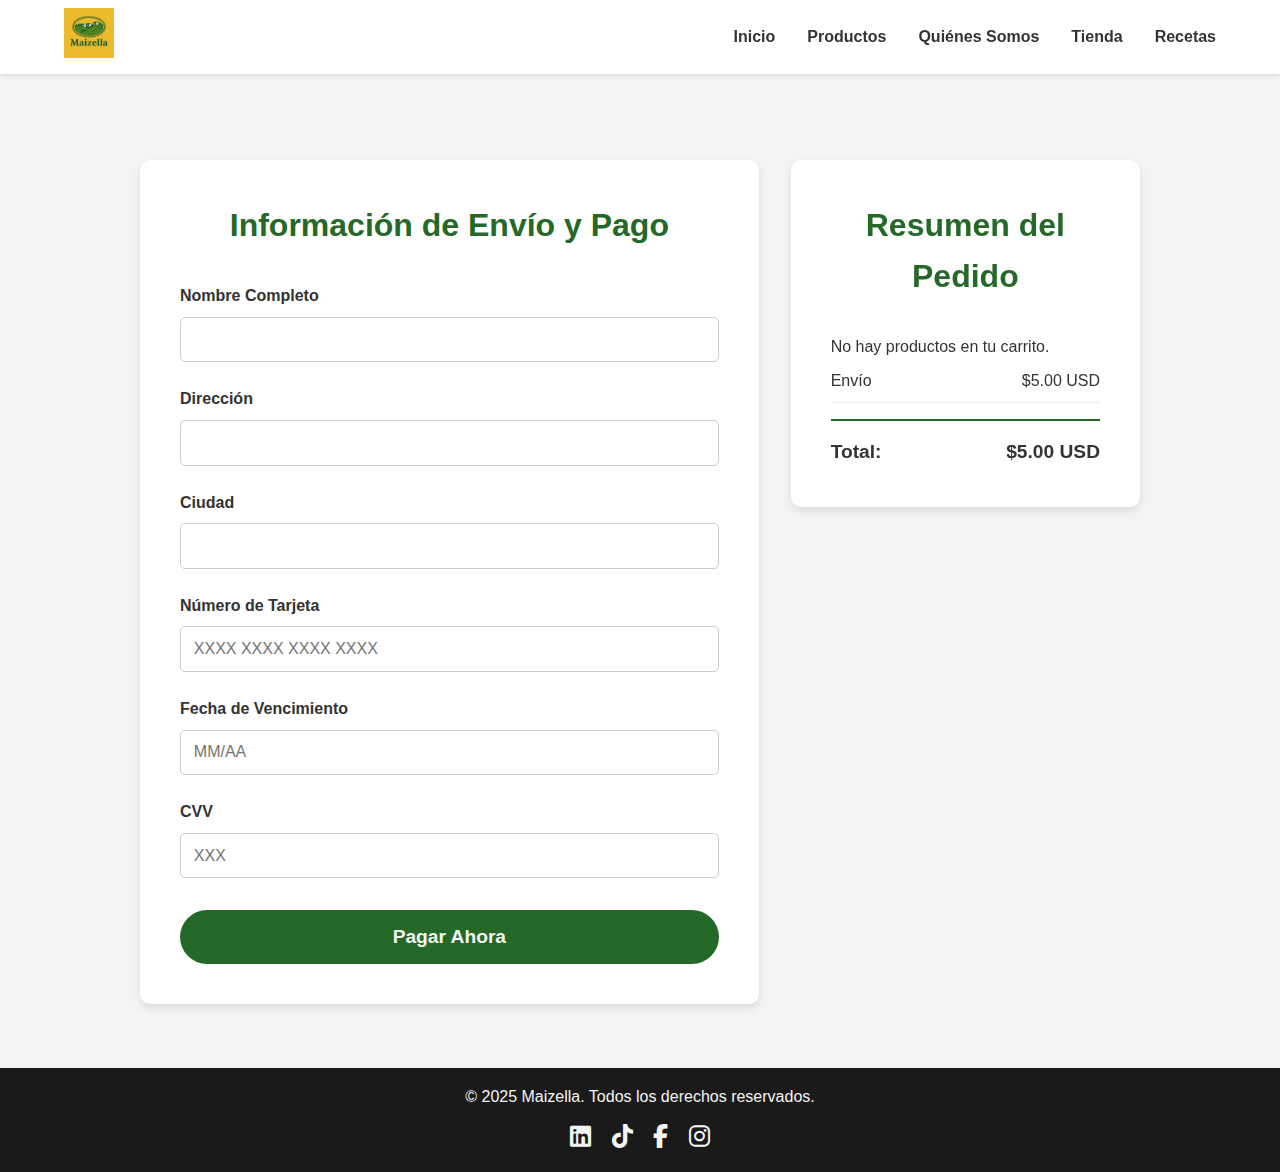
<file: pago.html>
<!DOCTYPE html>
<html lang="es">
<head>
    <meta charset="UTF-8">
    <meta name="viewport" content="width=device-width, initial-scale=1.0">
    <title>Pago - Maizella</title>
    <link rel="stylesheet" href="css/pago.css">
    <link rel="icon" type="image/jpg" href="img/Maizella_logo.jpg">
    <link rel="stylesheet" href="https://cdnjs.cloudflare.com/ajax/libs/font-awesome/6.5.1/css/all.min.css">
</head>
<body>

    <header class="main-header">
        <div class="logo">
            <img src="img/Maizella_logo.jpg" alt="Logo de Maizella">
        </div>
        <nav class="main-nav">
            <ul>
                <li><a href="index.html#inicio">Inicio</a></li>
                <li><a href="index.html#productos">Productos</a></li>
                <li><a href="index.html#quienes-somos">Quiénes Somos</a></li>
                <li><a href="tienda.html">Tienda</a></li>
                <li><a href="index.html#recetas">Recetas</a></li>
            </ul>
        </nav>
    </header>

    <main>
        <section class="content-section">
            <div class="payment-container">
                <div class="payment-form-container">
                    <h2>Información de Envío y Pago</h2>
                    <form action="#">
                        <div class="form-group">
                            <label for="nombre">Nombre Completo</label>
                            <input type="text" id="nombre" name="nombre" required>
                        </div>
                        <div class="form-group">
                            <label for="direccion">Dirección</label>
                            <input type="text" id="direccion" name="direccion" required>
                        </div>
                        <div class="form-group">
                            <label for="ciudad">Ciudad</label>
                            <input type="text" id="ciudad" name="ciudad" required>
                        </div>
                        <div class="form-group">
                            <label for="tarjeta">Número de Tarjeta</label>
                            <input type="text" id="tarjeta" name="tarjeta" placeholder="XXXX XXXX XXXX XXXX" required>
                        </div>
                        <div class="form-group">
                            <label for="exp">Fecha de Vencimiento</label>
                            <input type="text" id="exp" name="exp" placeholder="MM/AA" required>
                        </div>
                        <div class="form-group">
                            <label for="cvv">CVV</label>
                            <input type="text" id="cvv" name="cvv" placeholder="XXX" required>
                        </div>
                        <button type="submit" class="cta-button">Pagar Ahora</button>
                    </form>
                </div>
                
                <div class="order-summary-container">
                    <h2>Resumen del Pedido</h2>
                    <div id="order-items-summary">
                        </div>
                    <div class="summary-item">
                        <span>Envío</span>
                        <span>$5.00 USD</span>
                    </div>
                    <div class="summary-total">
                        <span>Total:</span>
                        <span id="final-total">$0.00 USD</span>
                    </div>
                </div>
            </div>
        </section>
    </main>

    <footer>
        <p>&copy; 2025 Maizella. Todos los derechos reservados.</p>
        <div class="social-links">
            <a href="https://www.linkedin.com/pulse/maizella-llevando-la-esencia-del-ma%25C3%25ADz-mexicano-al-mundo-mai-zella-ajbne" target="_blank" aria-label="LinkedIn de Maizella"><i class="fab fa-linkedin"></i></a>
            <a href="https://www.tiktok.com/@maizella04" target="_blank" aria-label="TikTok de Maizella"><i class="fab fa-tiktok"></i></a>
            <a href="https://www.facebook.com/share/1Ao9snpLKo/" target="_blank" aria-label="Facebook de Maizella"><i class="fab fa-facebook-f"></i></a>
            <a href="https://www.instagram.com/maizella2/profilecard/?igsh=NmhwZ3h5ZHJtOTc4" target="_blank" aria-label="Instagram de Maizella"><i class="fab fa-instagram"></i></a>
        </div>
    </footer>

    <script>
        document.addEventListener('DOMContentLoaded', () => {
            const orderItemsContainer = document.getElementById('order-items-summary');
            const finalTotalElement = document.getElementById('final-total');
            const shippingCost = 5.00;

            const cart = JSON.parse(localStorage.getItem('cart')) || [];
            let subtotal = 0;

            if (cart.length === 0) {
                orderItemsContainer.innerHTML = '<p>No hay productos en tu carrito.</p>';
            } else {
                cart.forEach(item => {
                    const itemElement = document.createElement('div');
                    itemElement.classList.add('summary-item');
                    itemElement.innerHTML = `
                        <span>${item.name} (${item.quantity})</span>
                        <span>$${(item.price * item.quantity).toFixed(2)} USD</span>
                    `;
                    orderItemsContainer.appendChild(itemElement);
                    subtotal += item.price * item.quantity;
                });
            }

            const finalTotal = subtotal + shippingCost;
            finalTotalElement.textContent = `$${finalTotal.toFixed(2)} USD`;
        });
    </script>
</body>
</html>
</file>
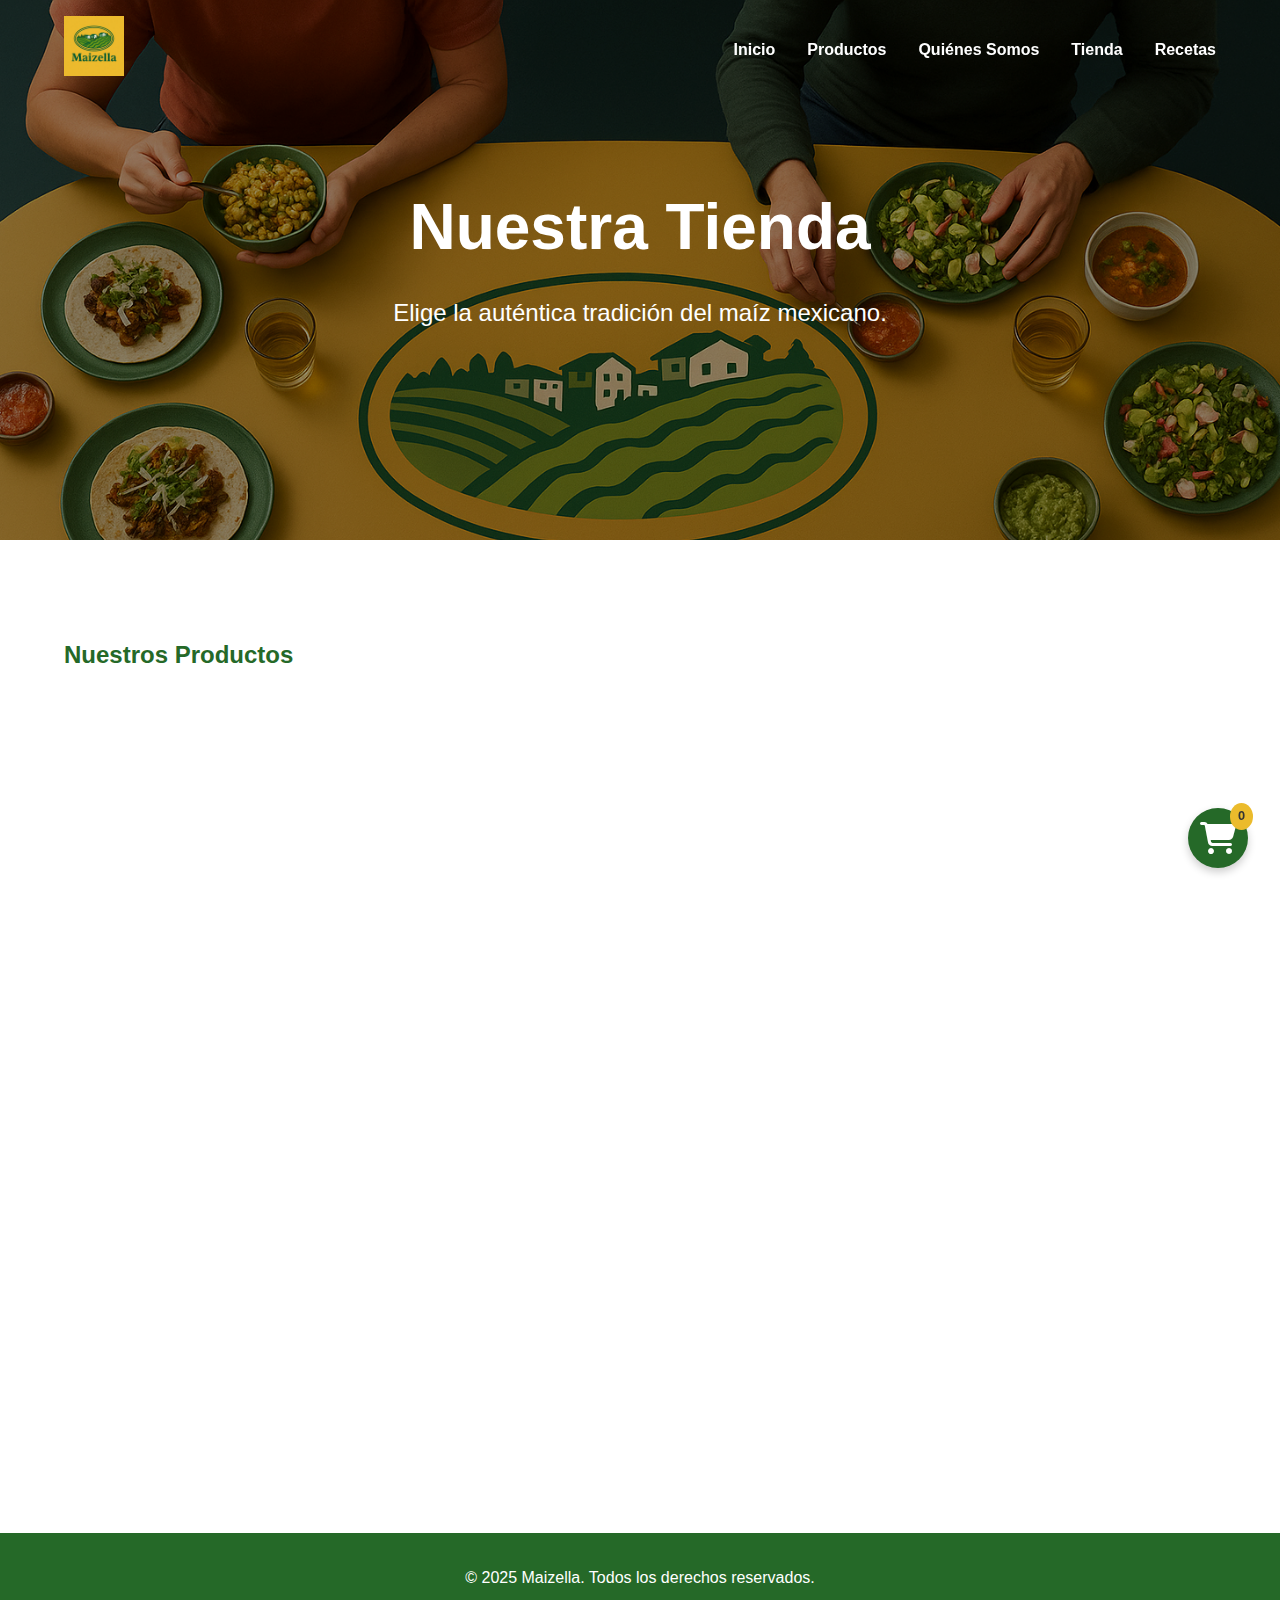
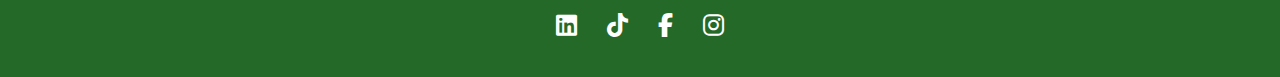
<file: tienda.html>
<!DOCTYPE html>
<html lang="es">
<head>
    <meta charset="UTF-8">
    <meta name="viewport" content="width=device-width, initial-scale=1.0">
    <title>Tienda - Maizella</title>
    <link rel="stylesheet" href="css/styles.css">
    <link rel="stylesheet" href="css/tienda.css">
    <link rel="icon" type="image/jpg" href="img/Maizella_logo.jpg">
    <link rel="stylesheet" href="https://cdnjs.cloudflare.com/ajax/libs/font-awesome/6.5.1/css/all.min.css">
</head>
<body>

    <header class="main-header">
        <div class="logo">
            <img src="img/Maizella_logo.jpg" alt="Logo de Maizella">
        </div>
        <nav class="main-nav">
            <ul>
                <li><a href="index.html#inicio">Inicio</a></li>
                <li><a href="index.html#productos">Productos</a></li>
                <li><a href="index.html#quienes-somos">Quiénes Somos</a></li>
                <li><a href="#tienda">Tienda</a></li>
                <li><a href="index.html#recetas">Recetas</a></li>
            </ul>
        </nav>
    </header>

    <main>
        <section id="tienda-hero" class="hero-section" style="background-image: url('img/main_image.png'); height: 60vh;">
            <div class="hero-content">
                <h1>Nuestra Tienda</h1>
                <p>Elige la auténtica tradición del maíz mexicano.</p>
            </div>
        </section>

        <section class="content-section" id="tienda">
            <h2 class="section-title">Nuestros Productos</h2>
            <div class="products-grid">
                <div class="product-card">
                    <img src="img/producto_1.png" alt="Masa de Maíz Tradicional">
                    <div class="product-info">
                        <h3>Masa de Maíz Tradicional</h3>
                        <p>Bolsa de 1 kg.</p>
                        <p class="price">$10.00 USD</p>
                        <button class="add-to-cart-btn" data-id="1">Agregar al carrito</button>
                    </div>
                </div>

                <div class="product-card">
                    <img src="img/producto_2_azul.png" alt="Masa de Maíz Azul">
                    <div class="product-info">
                        <h3>Masa de Maíz Azul</h3>
                        <p>Bolsa de 1 kg.</p>
                        <p class="price">$12.00 USD</p>
                        <button class="add-to-cart-btn" data-id="2">Agregar al carrito</button>
                    </div>
                </div>

                <div class="product-card">
                    <img src="img/producto_restaurantes.png" alt="Masa para Restaurantes">
                    <div class="product-info">
                        <h3>Masa para Restaurantes</h3>
                        <p>Cilindro de 10 kg.</p>
                        <p class="price">$45.00 USD</p>
                        <button class="add-to-cart-btn" data-id="3">Agregar al carrito</button>
                    </div>
                </div>
            </div>
        </section>
        
        <div id="cart-icon-container">
            <div id="cart-icon">
                <i class="fas fa-shopping-cart fa-2x"></i>
                <span id="cart-count">0</span>
            </div>
            <div id="cart-dropdown">
                <h3 class="section-title">Tu Carrito</h3>
                <div id="cart-items">
                    <p>El carrito está vacío.</p>
                </div>
                <div class="cart-summary">
                    <p class="total">Total: <span id="cart-total">$0.00 MXN</span></p>
                    <a href="pago.html" class="cta-button">Proceder al Pago</a>
                </div>
            </div>
        </div>

    </main>

    <footer>
        <p>&copy; 2025 Maizella. Todos los derechos reservados.</p>
        <div class="social-links">
            <a href="https://www.linkedin.com/pulse/maizella-llevando-la-esencia-del-ma%25C3%25ADz-mexicano-al-mundo-mai-zella-ajbne" target="_blank" aria-label="LinkedIn de Maizella"><i class="fab fa-linkedin"></i></a>
            <a href="https://www.tiktok.com/@maizella04" target="_blank" aria-label="TikTok de Maizella"><i class="fab fa-tiktok"></i></a>
            <a href="https://www.facebook.com/share/1Ao9snpLKo/" target="_blank" aria-label="Facebook de Maizella"><i class="fab fa-facebook-f"></i></a>
            <a href="https://www.instagram.com/maizella2/profilecard/?igsh=NmhwZ3h5ZHJtOTc4" target="_blank" aria-label="Instagram de Maizella"><i class="fab fa-instagram"></i></a>
        </div>
    </footer>

    <script src="js/main.js"></script>
    <script src="js/tienda.js"></script>
</body>
</html>
</file>
<file: css/pago.css>
/* Estilos del Header y Footer (Copiados de styles.css para independencia) */
:root {
    --primary-color: #256928;
    --secondary-color: #ebbb2c;
    --text-dark: #333;
    --text-light: #f4f4f4;
    --bg-light: #fff;
    --bg-dark: #1a1a1a;
}

* {
    margin: 0;
    padding: 0;
    box-sizing: border-box;
}

body {
    font-family: Arial, sans-serif;
    color: var(--text-dark);
    line-height: 1.6;
    background-color: #f4f4f4;
}

a {
    text-decoration: none;
    color: var(--primary-color);
}

img {
    max-width: 100%;
}

.main-header {
    width: 100%;
    display: flex;
    justify-content: space-between;
    align-items: center;
    padding: 0.5rem 5%;
    background-color: var(--bg-light);
    box-shadow: 0 2px 5px rgba(0,0,0,0.1);
    position: fixed;
    top: 0;
    z-index: 1000;
}

.main-header .logo img {
    height: 50px;
}

.main-nav ul {
    list-style: none;
    display: flex;
    gap: 2rem;
}

.main-nav ul li a {
    color: var(--text-dark);
    font-weight: bold;
    transition: color 0.3s ease;
}

.main-nav ul li a:hover {
    color: var(--primary-color);
}

footer {
    background-color: var(--bg-dark);
    color: var(--text-light);
    text-align: center;
    padding: 1rem 0;
    margin-top: auto;
}

.social-links {
    margin-top: 0.5rem;
}

.social-links a {
    color: var(--text-light);
    font-size: 1.5rem;
    margin: 0 0.5rem;
    transition: color 0.3s ease;
}

.social-links a:hover {
    color: var(--secondary-color);
}


/* Estilos específicos del pago */
.content-section {
    padding-top: 10rem;
    padding-bottom: 4rem;
}

.payment-container {
    display: flex;
    gap: 2rem;
    max-width: 1000px;
    margin: 0 auto;
    align-items: flex-start;
}

.payment-form-container {
    flex: 2;
    padding: 2.5rem;
    background-color: var(--bg-light);
    border-radius: 10px;
    box-shadow: 0 4px 8px rgba(0,0,0,0.1);
}

.order-summary-container {
    flex: 1;
    padding: 2.5rem;
    background-color: var(--bg-light);
    border-radius: 10px;
    box-shadow: 0 4px 8px rgba(0,0,0,0.1);
    position: sticky;
    top: 7rem;
}

.payment-form-container h2, .order-summary-container h2 {
    text-align: center;
    margin-bottom: 2rem;
    color: var(--primary-color);
    font-size: 2rem;
}

.form-group {
    margin-bottom: 1.5rem;
}

.form-group label {
    display: block;
    margin-bottom: 0.5rem;
    font-weight: bold;
    color: var(--text-dark);
}

.form-group input {
    width: 100%;
    padding: 0.8rem;
    border: 1px solid #ccc;
    border-radius: 5px;
    font-size: 1rem;
}

.form-group input:focus {
    outline: none;
    border-color: var(--primary-color);
    box-shadow: 0 0 5px rgba(37, 105, 40, 0.5);
}

.cta-button {
    display: block;
    background-color: var(--primary-color);
    color: var(--text-light);
    padding: 1rem 2rem;
    border: none;
    border-radius: 50px;
    text-align: center;
    font-size: 1.2rem;
    font-weight: bold;
    cursor: pointer;
    transition: background-color 0.3s ease;
    width: 100%;
    margin-top: 2rem;
}

.cta-button:hover {
    background-color: var(--secondary-color);
    color: var(--text-dark);
}

.summary-item {
    display: flex;
    justify-content: space-between;
    padding: 0.5rem 0;
    border-bottom: 1px solid #eee;
}

.summary-item:last-of-type {
    border-bottom: none;
}

.summary-total {
    margin-top: 1rem;
    padding-top: 1rem;
    border-top: 2px solid var(--primary-color);
    display: flex;
    justify-content: space-between;
    font-size: 1.2rem;
    font-weight: bold;
}
</file>
<file: css/styles.css>
/* Paleta de Colores de Maizella */
:root {
    --primary-color: #256928;
    --secondary-color: #ebbb2c;
    --text-dark: #333;
    --text-light: #f4f4f4;
    --bg-light: #fff;
    --bg-dark: #1a1a1a;
}

/* Estilos Generales y Tipografía */
* {
    box-sizing: border-box;
    margin: 0;
    padding: 0;
}

html {
    scroll-behavior: smooth;
}

/* Tipografía Sans-Serif */
body {
    font-family: -apple-system, BlinkMacSystemFont, "Segoe UI", Roboto, "Helvetica Neue", Arial, sans-serif;
    color: var(--text-dark);
    line-height: 1.6;
}

h1, h2, h3 {
    margin-bottom: 1rem;
    color: var(--primary-color);
}

a {
    text-decoration: none;
    color: var(--primary-color);
}

.cta-button {
    display: inline-block;
    background-color: var(--secondary-color);
    color: var(--bg-light);
    padding: 0.8rem 2rem;
    border-radius: 50px;
    font-weight: bold;
    transition: background-color 0.3s ease;
}

.cta-button:hover {
    background-color: #d6a927;
}

/* ------------------- Header y Navegación ------------------- */
.main-header {
    display: flex;
    justify-content: space-between;
    align-items: center;
    padding: 1rem 5%;
    position: fixed;
    width: 100%;
    z-index: 1000;
    transition: background-color 0.4s ease, padding 0.4s ease, box-shadow 0.4s ease;
}

.main-header.scrolled {
    background-color: var(--bg-light);
    padding: 0.5rem 5%;
    box-shadow: 0 2px 5px rgba(0,0,0,0.1);
}

.main-header .logo img {
    height: 60px;
    transition: height 0.4s ease;
}

.main-header.scrolled .logo img {
    height: 40px;
}

.main-nav ul {
    list-style: none;
    display: flex;
}

.main-nav ul li {
    margin-left: 2rem;
}

.main-nav ul li a {
    color: var(--bg-light);
    font-weight: bold;
    transition: color 0.4s ease;
}

.main-header.scrolled .main-nav ul li a {
    color: var(--text-dark);
}

.main-nav ul li a:hover {
    color: var(--secondary-color);
}

/* ------------------- Secciones de Contenido ------------------- */
.hero-section {
    height: 100vh;
    background-size: cover;
    background-position: center;
    background-attachment: fixed;
    display: flex;
    justify-content: center;
    align-items: center;
    text-align: center;
    color: var(--bg-light);
    position: relative;
    overflow: hidden;
}

.hero-section::before {
    content: '';
    position: absolute;
    top: 0;
    left: 0;
    width: 100%;
    height: 100%;
    background: rgba(0, 0, 0, 0.4);
    z-index: 1;
}

.hero-content {
    position: relative;
    z-index: 2;
    animation: fadeIn 1.5s ease-in-out;
}

.hero-content h1 {
    font-size: 4rem;
    color: var(--bg-light);
}

.hero-content p {
    font-size: 1.5rem;
    margin-bottom: 2rem;
}

.content-section {
    padding: 6rem 5%;
    display: flex;
    align-items: center;
    gap: 3rem;
    flex-wrap: wrap;
    opacity: 0;
    transform: translateY(50px);
    transition: opacity 1s ease-out, transform 1s ease-out;
}

.content-section.fade-in {
    opacity: 1;
    transform: translateY(0);
}

.content-section .text-container,
.content-section .image-container {
    flex: 1;
    min-width: 300px;
}

.content-section .image-container img {
    width: 100%;
    height: auto;
    border-radius: 10px;
    box-shadow: 0 10px 20px rgba(0,0,0,0.1);
}

/* Estilos específicos para la sección de Quienes Somos */
.mission-vision-container {
    display: flex;
    flex-direction: column;
    gap: 2rem;
}

/* Estilos para la sección de Productos */
.products-grid {
    display: grid;
    grid-template-columns: repeat(auto-fit, minmax(300px, 1fr));
    gap: 2rem;
    margin-top: 2rem;
    width: 100%;
}

.product-card {
    background-color: var(--bg-light);
    border-radius: 10px;
    box-shadow: 0 4px 8px rgba(0,0,0,0.1);
    text-align: center;
    padding: 2rem;
    transition: transform 0.3s ease, box-shadow 0.3s ease;
    opacity: 0;
    transform: translateY(20px);
    animation: fadeInUp 1s forwards;
}

.product-card:hover {
    transform: translateY(-10px);
    box-shadow: 0 8px 16px rgba(0,0,0,0.15);
}

.product-card img {
    max-width: 100%;
    height: auto;
    margin-bottom: 1rem;
}

.product-info h3 {
    color: var(--primary-color);
}

/* Estilos para la sección CTA (Tienda) */
.cta-section {
    padding: 6rem 5%;
    text-align: center;
    color: var(--bg-light);
    background-size: cover;
    background-position: center;
    background-attachment: fixed;
    position: relative;
}

.cta-section::before {
    content: '';
    position: absolute;
    top: 0;
    left: 0;
    width: 100%;
    height: 100%;
    background: rgba(0, 0, 0, 0.5);
}

.cta-content {
    position: relative;
    z-index: 2;
}

.cta-content h2 {
    color: var(--bg-light);
}

/* Estilos para la sección de Recetas */
.recipes-grid {
    display: grid;
    grid-template-columns: repeat(auto-fit, minmax(300px, 1fr));
    gap: 2rem;
    margin-top: 2rem;
    width: 100%;
}

.recipe-card {
    min-height: 400px;
    background-size: cover;
    background-position: center;
    border-radius: 10px;
    box-shadow: 0 4px 8px rgba(0,0,0,0.1);
    position: relative;
    display: flex;
    align-items: flex-end;
    overflow: hidden;
    transition: transform 0.3s ease;
}

.recipe-card:hover {
    transform: scale(1.05);
}

.recipe-card::before {
    content: '';
    position: absolute;
    top: 0;
    left: 0;
    width: 100%;
    height: 100%;
    background: linear-gradient(to top, rgba(0,0,0,0.8), rgba(0,0,0,0));
}

.recipe-info {
    position: relative;
    z-index: 2;
    color: var(--bg-light);
    padding: 2rem;
}

/* ------------------- Footer ------------------- */
footer {
    text-align: center;
    padding: 2rem;
    background-color: var(--primary-color);
    color: var(--bg-light);
}

/* Estilos para los íconos de redes sociales */
.social-links {
    margin-top: 1rem;
}

.social-links a {
    color: var(--bg-light);
    font-size: 1.5rem;
    margin: 0 0.8rem;
    transition: color 0.3s ease, transform 0.3s ease;
}

.social-links a:hover {
    color: var(--secondary-color);
    transform: scale(1.2);
}

/* ------------------- Media Queries (Responsividad) ------------------- */
@media (max-width: 768px) {
    .main-header {
        flex-direction: column;
        align-items: flex-start;
        padding: 1rem;
    }

    .main-nav {
        width: 100%;
        margin-top: 1rem;
    }

    .main-nav ul {
        flex-direction: column;
        gap: 0.5rem;
    }

    .main-nav ul li {
        margin-left: 0;
        text-align: center;
    }

    .hero-content h1 {
        font-size: 2.5rem;
    }

    .hero-content p {
        font-size: 1.2rem;
    }

    .content-section {
        flex-direction: column;
    }
}

/* ------------------- Animaciones (JavaScript es necesario) ------------------- */
/* Animación del Header al hacer Scroll (JavaScript) */
/* Se activa la clase 'scrolled' con JavaScript */

/* Animación de Fading para las secciones (JavaScript) */
/* La clase 'fade-in' se añade con JavaScript cuando la sección entra en el viewport */

/* Keyframes para las animaciones */
@keyframes fadeIn {
    from { opacity: 0; }
    to { opacity: 1; }
}

@keyframes fadeInUp {
    from {
        opacity: 0;
        transform: translateY(20px);
    }
    to {
        opacity: 1;
        transform: translateY(0);
    }
}
</file>
<file: css/tienda.css>
/* Estilos específicos para el botón "Agregar al carrito" */
.add-to-cart-btn {
    display: inline-block;
    background-color: var(--secondary-color);
    color: var(--bg-light);
    padding: 0.6rem 1.5rem;
    border: none;
    border-radius: 50px;
    font-weight: bold;
    cursor: pointer;
    transition: background-color 0.3s ease;
}

.add-to-cart-btn:hover {
    background-color: #d6a927;
}

/* Estilos para el carrito flotante */
#cart-icon-container {
    position: fixed;
    bottom: 2rem;
    right: 2rem;
    z-index: 1000;
}

#cart-icon {
    position: relative;
    cursor: pointer;
    background-color: var(--primary-color);
    color: var(--bg-light);
    border-radius: 50%;
    width: 60px;
    height: 60px;
    display: flex;
    justify-content: center;
    align-items: center;
    box-shadow: 0 4px 8px rgba(0,0,0,0.2);
    transition: transform 0.3s ease;
}

#cart-icon:hover {
    transform: scale(1.1);
}

#cart-count {
    position: absolute;
    top: -5px;
    right: -5px;
    background-color: var(--secondary-color);
    color: var(--text-dark);
    border-radius: 50%;
    padding: 0.2rem 0.5rem;
    font-size: 0.8rem;
    font-weight: bold;
}

#cart-dropdown {
    position: absolute;
    bottom: 80px;
    right: 0;
    background-color: var(--bg-light);
    border-radius: 8px;
    box-shadow: 0 4px 12px rgba(0,0,0,0.2);
    padding: 1.5rem;
    width: 300px;
    display: none;
    flex-direction: column;
    gap: 1rem;
    max-height: 400px;
    overflow-y: auto;
}

#cart-dropdown.visible {
    display: flex;
}

.cart-item {
    display: flex;
    justify-content: space-between;
    align-items: center;
    padding: 0.5rem 0;
    border-bottom: 1px solid #eee;
    font-size: 0.9rem;
}

.cart-item:last-child {
    border-bottom: none;
}

.cart-item-info {
    flex-grow: 1;
}

.cart-item-quantity-controls {
    display: flex;
    align-items: center;
    gap: 0.5rem;
}

.cart-item-quantity-controls button {
    background: none;
    border: 1px solid #ccc;
    color: var(--text-dark);
    font-weight: bold;
    cursor: pointer;
    padding: 0.2rem 0.6rem;
    border-radius: 5px;
    transition: background-color 0.2s;
}

.cart-item-quantity-controls button:hover {
    background-color: #eee;
}

.cart-summary {
    margin-top: 1rem;
    padding-top: 1rem;
    border-top: 2px solid var(--primary-color);
    text-align: right;
}

.cart-summary .total {
    font-size: 1.2rem;
    font-weight: bold;
    color: var(--text-dark);
}
</file>
